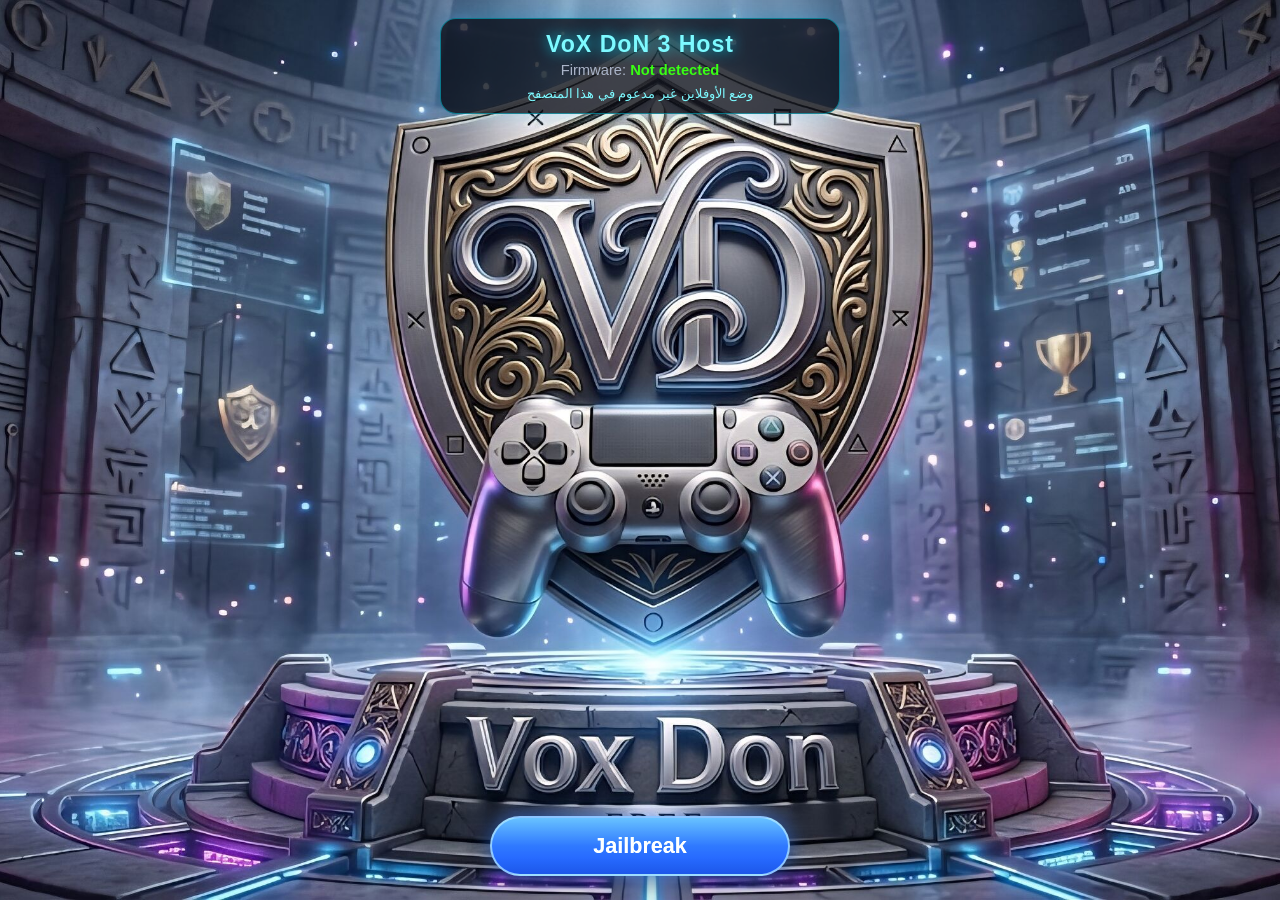
<file: index.html>
<!DOCTYPE html>
<html lang="en" manifest="cache.appcache">
<head>
  <meta charset="utf-8">
  <meta name="viewport" content="width=device-width, initial-scale=1, maximum-scale=1, user-scalable=no">
  <title>VoX DoN 3 Host</title>
  <link rel="stylesheet" href="main.css">
</head>
<body class="landing">
  <div class="bg-main"></div>
  <div class="ui">
    <header class="top">
      <h1>VoX DoN 3 Host</h1>
      <p>Firmware: <span id="current-fw">Not detected</span></p>
      <p id="cache-status"></p>
    </header>
    <div class="mid"></div>
    <section id="vox-logbox" hidden>
      <pre id="vox-log" class="slop-log"></pre>
      <p id="vox-status"></p>
    </section>
    <a class="btn-jb" id="run-jb" href="progress.html">Jailbreak</a>
  </div>
  <script src="cache-status.js"></script>
  <script>
    (function () {
      try {
        var m = /PlayStation 5\/(\d+\.\d+)/.exec(navigator.userAgent || "");
        var el = document.getElementById("current-fw");
        if (el) el.textContent = m ? m[1] : "Not detected";
      } catch (e) {}
      try { document.getElementById("run-jb").focus(); } catch (e) {}
    })();
  </script>
  <script src="vox-pl-inject.js"></script>
</body>
</html>
</file>
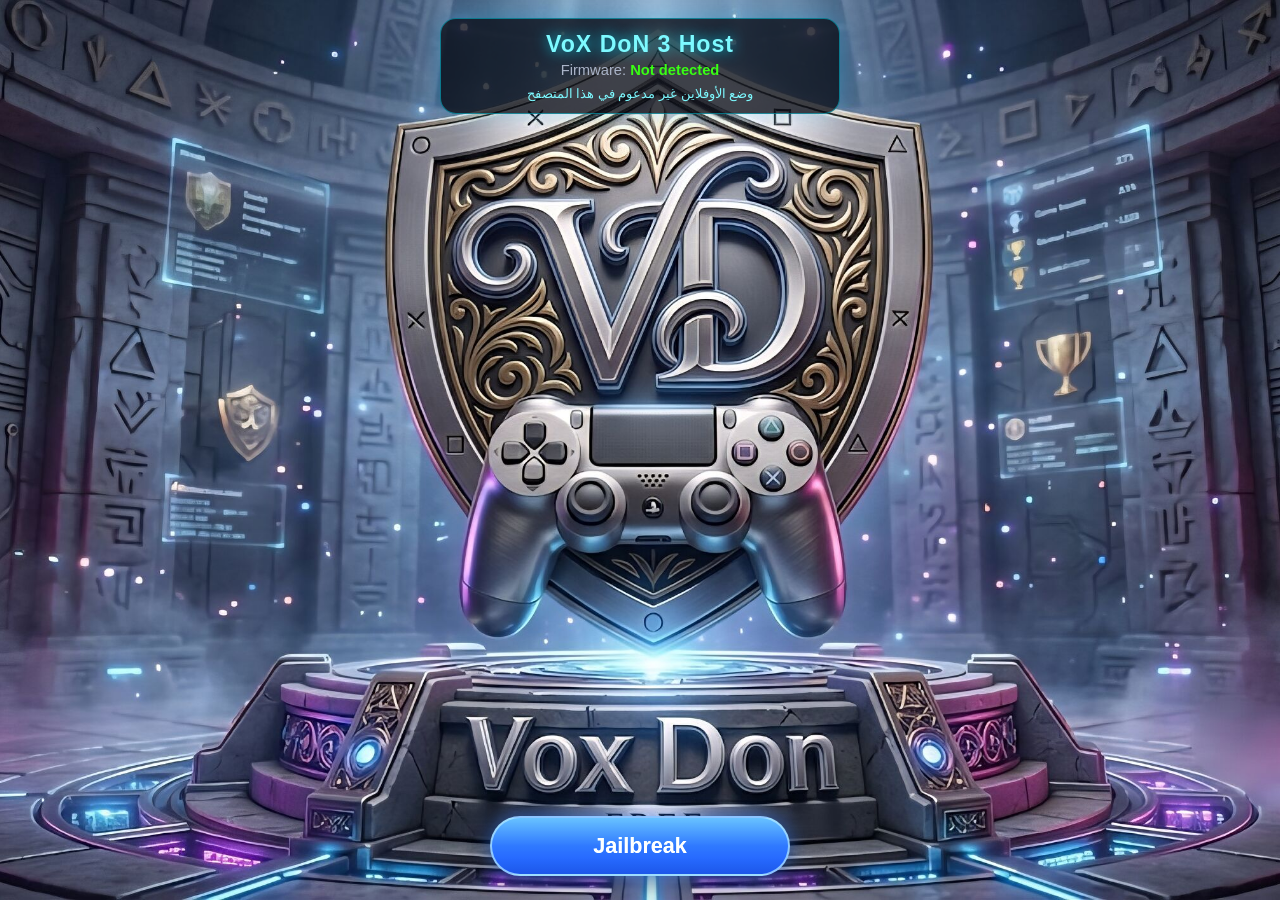
<file: document/en/Ps5/index.html>
<!doctype html>
<html lang="en">
<head>
<meta charset="utf-8">
<title>slopkit</title>
<meta http-equiv="refresh" content="0; url=../../../index.html">
<style>html,body{margin:0;height:100%;background:#0b0d10}</style>
<script>
location.replace("../../../index.html");
</script>
</head>
<body></body>
</html>
</file>
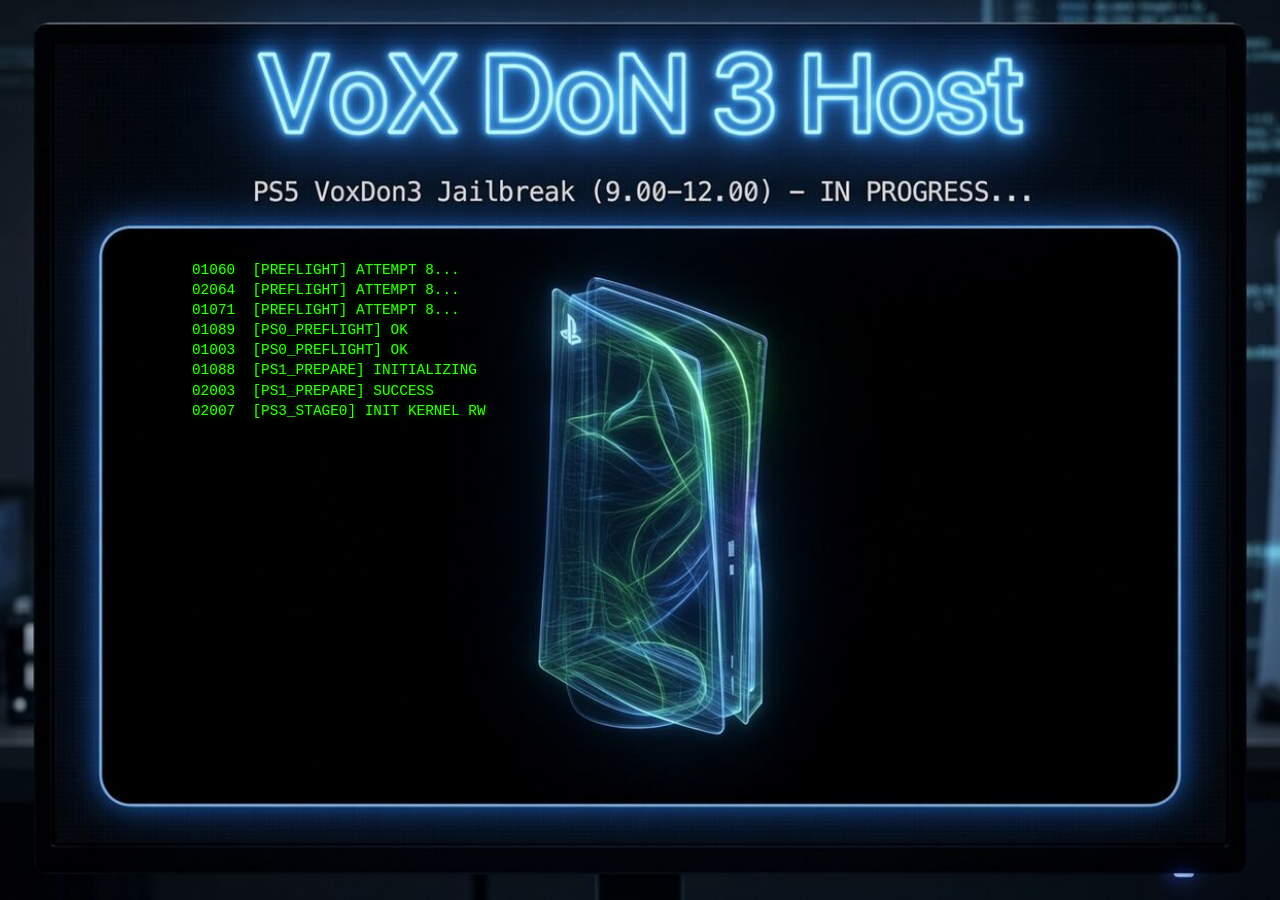
<file: progress.html>
<!DOCTYPE html>
<html lang="en" manifest="cache.appcache">
<head>
  <meta charset="utf-8">
  <meta name="viewport" content="width=device-width, initial-scale=1, maximum-scale=1, user-scalable=no">
  <title>VoX DoN 3 Host — SlopKit</title>
  <link rel="stylesheet" href="main.css">
</head>
<body class="slop-page">

  <div class="slop-bg"></div>

  <div class="slop-overlay">
    <pre id="log" class="slop-log"></pre>
  </div>

  <script>
    (function () {
      var TARGET =
        "slopkit/poops.html?go=1&auto=1&production=1&trigger=netcontrol&attempts=8" +
        "&only=ps0_preflight,ps1_prepare,ps3_stage0,ps4_validate,ps5_stage1,ps6_stage2,ps8_stage3,ps9_stage4,ps10_stage5" +
        "&log=debug&payload=1&v=final";

      var lines = [
        "01060  [PREFLIGHT] ATTEMPT 8...",
        "02064  [PREFLIGHT] ATTEMPT 8...",
        "01071  [PREFLIGHT] ATTEMPT 8...",
        "01089  [PS0_PREFLIGHT] OK",
        "01003  [PS0_PREFLIGHT] OK",
        "01088  [PS1_PREPARE] INITIALIZING",
        "02003  [PS1_PREPARE] SUCCESS",
        "02007  [PS3_STAGE0] INIT KERNEL RW",
        "02016  [PS4_VALIDATE] CHECKING POINTERS",
        "02011  [PS4_VALIDATE] CHECKING POINTERS",
        "02018  [PS4_VALIDATE] WEB ACCESS VALIDATED",
        "02012  [PS5_STAGE1] WEB ACCESS VALIDATED",
        "02014  [PS5_STAGE1] WEB ACCESS VALIDATED",
        "02016  [PS5_STAGE1] PAYLOAD FOUND",
        "02031  [v=final] STAGING PAYLOAD...",
        "02030  [v=final] STAGING PAYLOAD...",
        "02037  [v=5_STAGE1] STAGING PAYLOAD...",
        "02036  [v=5_STAGE1] STAGING PAYLOAD...",
        "02038  [v=5_STAGE1] STAGING PAYLOAD...",
        "02040  [CHAIN] HAND OFF TO SLOPKIT..."
      ];

      var el = document.getElementById("log");
      var i = 0;

      function tick() {
        if (i < lines.length) {
          el.textContent += lines[i] + "\n";
          el.scrollTop = el.scrollHeight;
          i++;
          setTimeout(tick, 95 + Math.floor(Math.random() * 70));
        } else {
          setTimeout(function () {
            window.location.href = TARGET;
          }, 600);
        }
      }
      tick();
    })();
  </script>
</body>
</html>
</file>
<file: main.css>
/* VoX DoN 3 Host — main + clean SlopKit background + green log only */

* { box-sizing: border-box; margin: 0; padding: 0; }

html, body {
  height: 100%;
  overflow: hidden;
  font-family: Arial, Helvetica, sans-serif;
  background: #000;
  color: #fff;
  user-select: none;
  -webkit-user-select: none;
}

/* ========== PAGE 1 — Landing ========== */
body.landing { background: #05060a; }

.bg-main {
  position: fixed;
  inset: 0;
  z-index: 0;
  background: #05060a url("voxbackground.jpg") center center / cover no-repeat;
}

.ui {
  position: relative;
  z-index: 2;
  min-height: 100%;
  display: flex;
  flex-direction: column;
  align-items: center;
  justify-content: space-between;
  padding: 1.1rem 1rem 1.5rem;
}

.top {
  width: min(92vw, 400px);
  text-align: center;
  padding: 0.75rem 1rem;
  border-radius: 1rem;
  background: rgba(8, 12, 22, 0.78);
  border: 1px solid rgba(0, 229, 255, 0.45);
  box-shadow: 0 0 22px rgba(0, 180, 255, 0.25);
}

.top h1 {
  font-size: 1.45rem;
  letter-spacing: 0.04em;
  color: #7df9ff;
  text-shadow: 0 0 14px rgba(0, 229, 255, 0.85);
}

.top p {
  margin-top: 0.3rem;
  font-size: 0.92rem;
  color: #aab4c8;
}

.top span {
  font-weight: 800;
  color: #39ff14;
}

#cache-status {
  margin-top: 0.45rem;
  font-size: 0.82rem;
  color: #7df9ff;
}

.mid { flex: 1; width: 100%; }

.btn-jb {
  display: block;
  width: min(88vw, 300px);
  padding: 0.95rem 1.4rem;
  text-align: center;
  text-decoration: none;
  font-size: 1.35rem;
  font-weight: 800;
  color: #fff;
  border-radius: 999px;
  border: 2px solid rgba(160, 210, 255, 0.75);
  background: linear-gradient(180deg, #5eb0ff 0%, #2b6ef6 50%, #1a4fd4 100%);
  box-shadow: 0 0 20px rgba(40, 120, 255, 0.55), 0 10px 24px rgba(0, 0, 0, 0.4);
}

.btn-jb:focus, .btn-jb:hover { outline: none; filter: brightness(1.1); }
.btn-jb:active { transform: scale(0.97); }

/* ========== HOST — the jailbreak runs on this same page ========== */

/* SlopKit is loaded here so it runs over the landing interface, but its own
   screen is never shown: the stage lines are mirrored into #vox-log instead. */
#vox-slopkit-frame {
  position: fixed;
  inset: 0;
  width: 100%;
  height: 100%;
  border: 0;
  z-index: 1;
  opacity: 0;
  pointer-events: none;
}

#vox-logbox {
  position: relative;
  z-index: 2;
  width: min(92vw, 520px);
  flex: 1;
  min-height: 0;
  margin: 0.5rem 0 1rem;
  padding: 0.75rem 0.85rem;
  border-radius: 1rem;
  background: rgba(4, 10, 6, 0.82);
  border: 1px solid rgba(57, 255, 20, 0.45);
  box-shadow: 0 0 22px rgba(57, 255, 20, 0.18);
  display: flex;
  flex-direction: column;
  overflow: hidden;
}

#vox-logbox[hidden] { display: none; }

#vox-log {
  flex: 1;
  min-height: 0;
  height: auto;
  margin: 0;
  overflow-y: auto;
  overflow-x: hidden;
  font-family: "Consolas", "Courier New", monospace;
  font-size: 0.82rem;
  line-height: 1.35;
  text-align: left;
  white-space: pre-wrap;
  word-break: break-all;
}

#vox-status {
  margin-top: 0.5rem;
  padding-top: 0.4rem;
  border-top: 1px solid rgba(255, 255, 255, 0.12);
  font-size: 0.85rem;
  text-align: center;
  color: #aab4c8;
  min-height: 1.2em;
}

#vox-status.busy { color: #ffd270; }
#vox-status.good { color: #39ff14; }
#vox-status.bad  { color: #ff6473; }

/* ========== PAGE 2 — SlopKit clean BG + green text only ========== */
body.slop-page {
  background: #000;
  position: relative;
}

.slop-bg {
  position: fixed;
  inset: 0;
  z-index: 0;
  background: #000 url("slopkit-bg.jpg") center center / cover no-repeat;
}

.slop-overlay {
  position: fixed;
  z-index: 2;
  left: 8%;
  right: 8%;
  top: 28%;
  bottom: 12%;
  display: flex;
  align-items: flex-start;
  justify-content: flex-start;
  pointer-events: none;
  overflow: hidden;
  padding: 2% 3%;
}

.slop-log {
  margin: 0;
  width: 100%;
  height: 100%;
  overflow: hidden;
  font-family: "Consolas", "Courier New", monospace;
  font-size: clamp(0.55rem, 2.2vw, 0.95rem);
  line-height: 1.4;
  color: #39ff14;
  text-shadow: 0 0 6px rgba(57, 255, 20, 0.45);
  white-space: pre-wrap;
  word-break: break-all;
  background: transparent;
}

@media (min-width: 700px) {
  .slop-overlay {
    left: 12%;
    right: 18%;
    top: 26%;
    bottom: 14%;
  }
  .slop-log { font-size: 0.9rem; }
}
</file>
